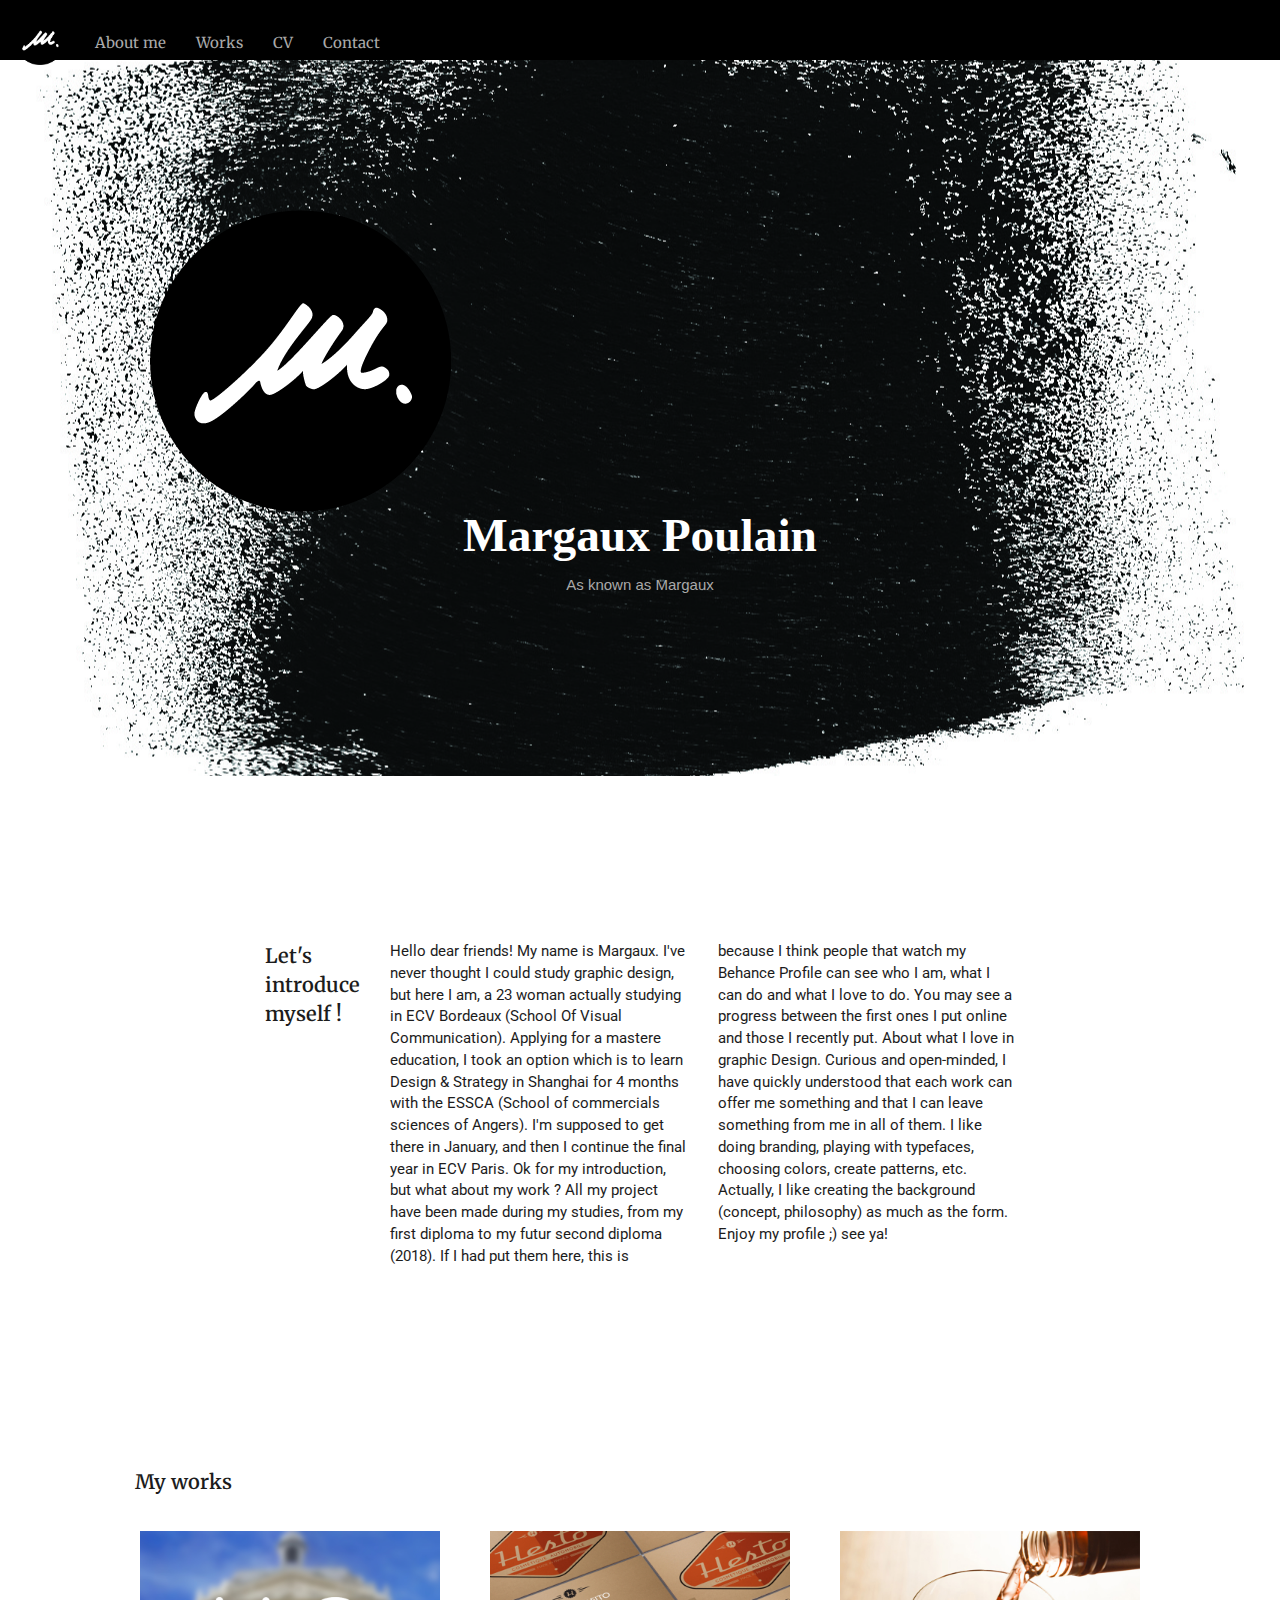
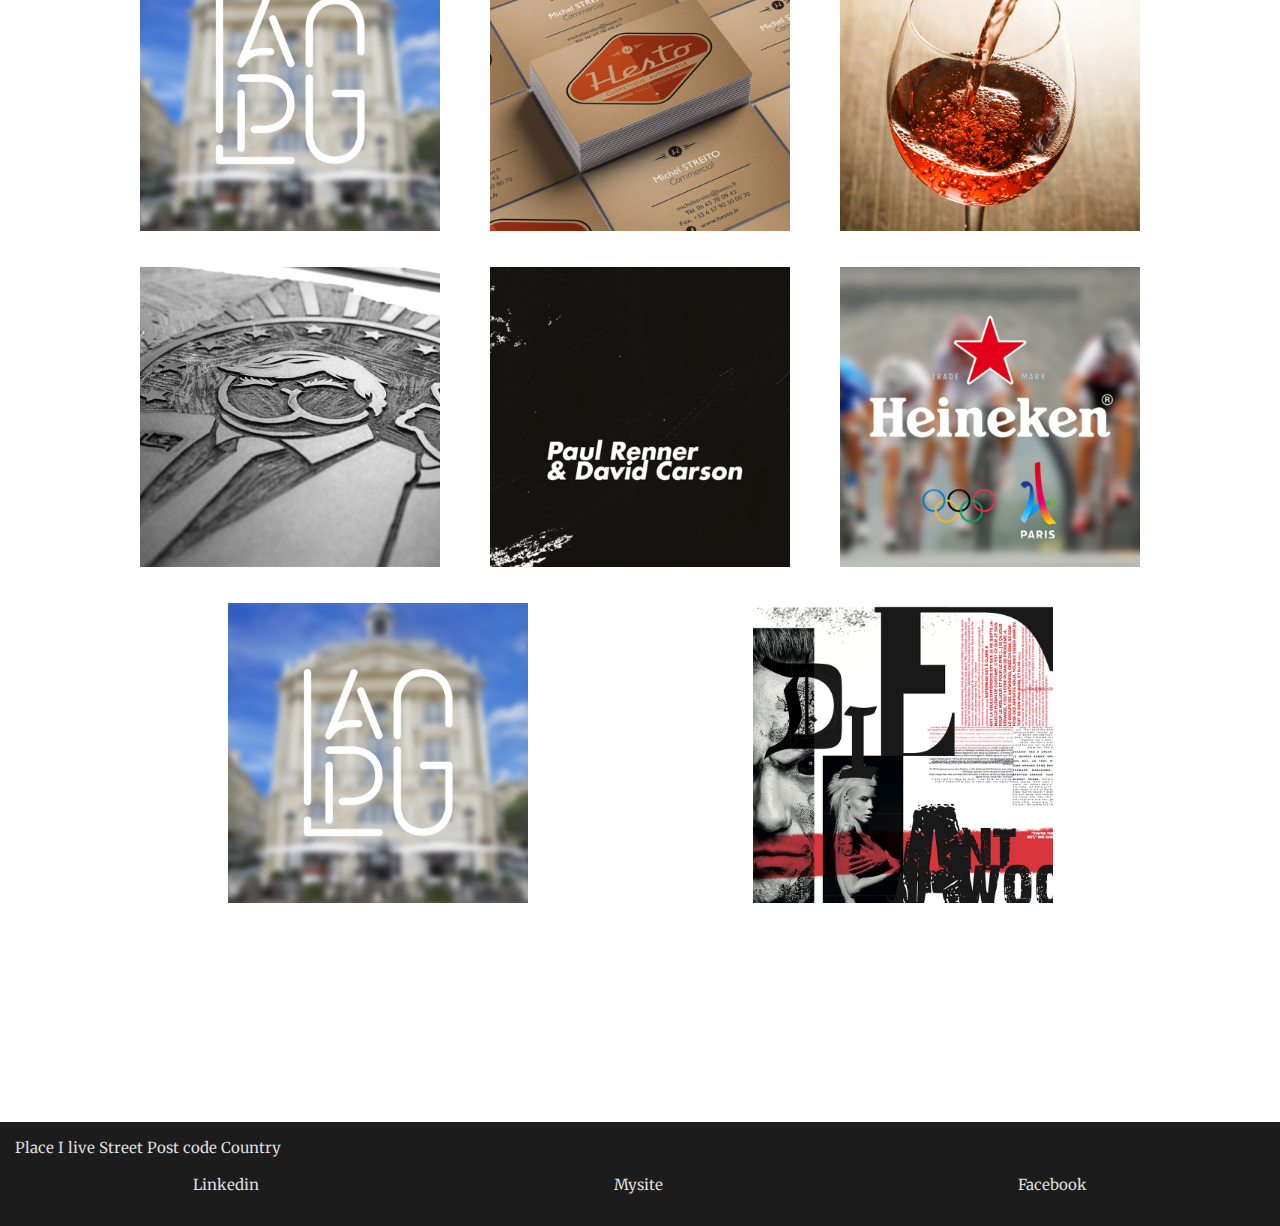
<file: index.html>
<!DOCTYPE html>
<html>
  <head lang="en">
    <meta charset="utf-8">
    <title>Best portfolio ever!</title>
    <link href="https://fonts.googleapis.com/css?family=Merriweather|Roboto+Condensed" rel="stylesheet">
    <link href="https://fonts.googleapis.com/css?family=Roboto" rel="stylesheet">
    <link rel="stylesheet" href="styles/reset.css">
    <link rel="stylesheet" href="styles/main.css">
    <link rel="stylesheet" href="styles/typo.css">
  </head>
  <body>




  <header>
    <div class="header-content-liste">
      <ul>
        <li> <img src="images/LOGO_behance.png"></li>
        <li>About me</li>
        <li>Works</li>
        <li>CV</li>
        <li>Contact</li>
      </ul>
    </div>

</header>

<section>
      <div class="header-content-block">
          <img src="images/LOGO_behance.png">
            <h1>Margaux Poulain</h1>
            <p>As known as Margaux</p>
      </div>
</section>





<section>
      <div class="introduction">
          <h2>Let's introduce myself !</h2>
          <p>Hello dear friends! My name is Margaux. I've never thought I could study graphic design, but here I am, a 23 woman actually studying in ECV Bordeaux (School Of Visual Communication). Applying for a mastere education, I took an option which is to learn Design & Strategy in Shanghai for 4 months with the ESSCA (School of commercials sciences of Angers). I'm supposed to get there in January, and then I continue the final year in ECV Paris. Ok for my introduction, but what about my work ? All my project have been made during my studies, from my first diploma to my futur second diploma (2018). If I had put them here, this is because I think people that watch my Behance Profile can see who I am, what I can do and what I love to do. You may see a progress between the first ones I put online and those I recently put. About what I love in graphic Design. Curious and open-minded, I have quickly understood that each work can offer me something and that I can leave
          something from me in all of them. I like doing branding, playing with typefaces, choosing colors, create patterns, etc. Actually, I like creating the background (concept, philosophy) as much as the form. Enjoy my profile ;) see ya!
          </p>
      </div>
</section>





<section class="works">
  <div class="worksss">
      <h2>My works</h2>
      <ul>
        <li><img src="images/800X800/LAPG.jpg" alt=""></li>
        <li><img src="images/800X800/HESTO.jpg" alt=""></li>
        <li><img src="images/800X800/BORDEAUX-ROSE.jpg" alt=""></li>
        <li><img src="images/800X800/TRUMP.jpg" alt=""></li>
        <li><img src="images/800X800/CARSON-RENNER.jpg" alt=""></li>
        <li><img src="images/800X800/HEINEKEN.jpg" alt=""></li>
        <li><img src="images/800X800/LAPG.jpg" alt=""></li>
        <li><img src="images/800X800/BOULOT-8.jpg" alt=""></li>
      </ul>
  </div>
</section>











<footer>
      <div class="address">
        <span>Place I live</span>
        <span>Street</span>
        <span>Post code</span>
        <span>Country</span>
      </div>

      <div class="social-links">
        <ul>
          <li>Linkedin</li>
          <li>Mysite</li>
          <li>Facebook</li>
        </ul>
      </div>
</footer>




  </body>
</html>
</file>
<file: styles/main.css>
body{
  color: #046380;
  margin : 0;
}




header{
  background-color: rgb(28, 28, 28);
}




.header-content-liste{
  background-color: black;
  display: flex;
  max-height: 60px;
}

.header-content-liste img{
  max-width: 50px;
}

.header-content-liste li{
  align-self: center;
  justify-content: right;
}





.header-content-block {
  padding: 10em;
  background-image: url("images/fond.jpg");
  background-position: center;
  background-repeat: repeat-x;

}
.header-content-block img{
margin-left: auto;
margin-right: auto;
vertical-align: middle;

WHY CAN'T I PUT IT AT THE CENTER ?????????

}

.header-content-block h1{
  font-family: serif;
  font-weight: 600;
  line-height: 2em;
  color: rgb(255, 255, 255);
  text-align: center;
  line-height: 1em;
}

.header-content-block p{
  font-size: 1em;
  font-family: sans-serif;
  padding: 1em;
  text-align: center;
}






.introduction {
  max-width: 50em;
  margin-left: auto;
  margin-right: auto;
  margin-top: 4em;
  margin-bottom: 4em;
  display: flex;
  padding: 7em;
}

.introduction h2 {
  padding-right: 30px;
  color: rgb(28, 28, 28);
}

.introduction p {
  color: rgb(28, 28, 28);
  column-width: 200px;
  -webkit-column-count: 2;
  -webkit-column-gap: 30px;
}







.works{
  height: 85em;
  max-width: 70em;
  margin-left: auto;
  margin-right: auto;
}

.works h2{
  color: rgb(28, 28, 28);
  padding: 1em;
  padding-right: 30px;
}




li{
  margin: 1em;
  max-width: 300px;
}

li img {
  width : 100%;
}


ul{
  list-style-type: none;
  padding : 0;
  display: flex;
  flex-wrap: wrap;
  justify-content: space-around;

}










footer{
  background-color: rgb(28, 28, 28);
  color:#dddddd;
  padding: 1em;
}
</file>
<file: styles/typo.css>
html {
  font-size: 15px;
}


body {
  font-family: 'Merriweather', cursive;
  font-weight: 400;
  line-height: 1.45;
  color: rgb(169, 169, 169);
}


p{
  margin-bottom: 1em;
  font-family: 'Roboto', sans-serif;
}


h1 {
  line-height: 1.0;
  margin-top: 0;
  font-size: 3.157em;
  line-height: 40px;
}


h2 {
  font-size: 20px;
  font-weight: 600;
}


h3 {font-size: 1.777em;}


h4 {font-size: 1.333em;}


small, .font_small {font-size: 0.75em;}
</file>
